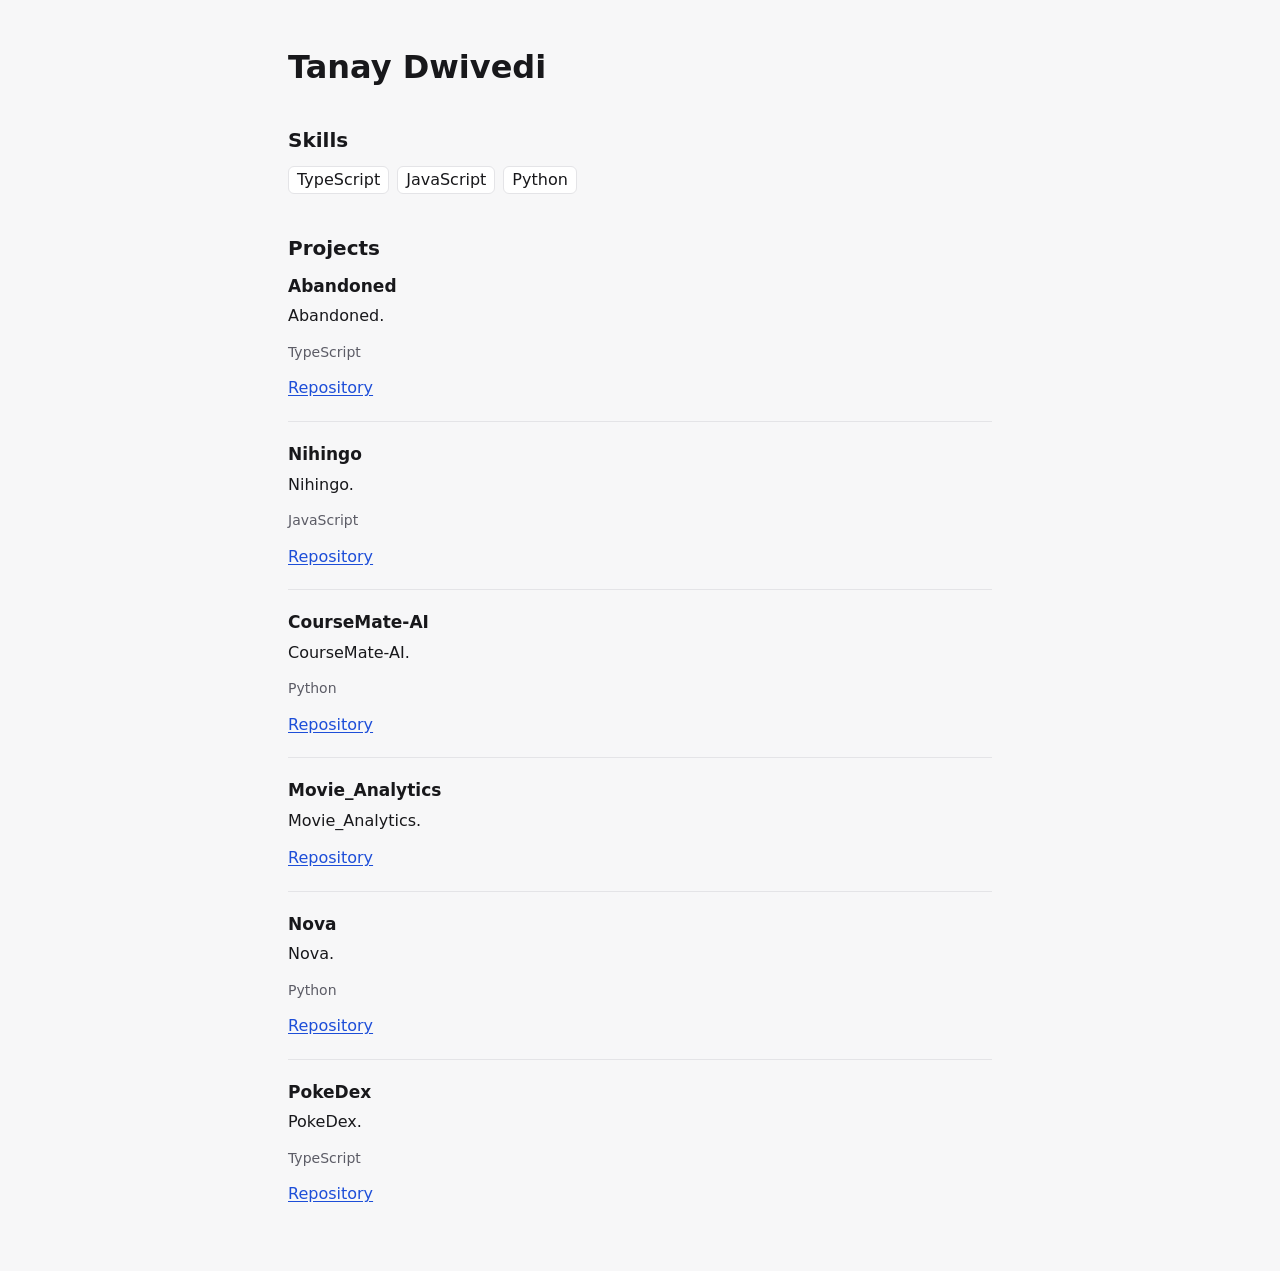
<file: index.html>
<!doctype html>
<html lang="en">
<head>
<meta charset="utf-8">
<meta name="viewport" content="width=device-width, initial-scale=1">
<meta http-equiv="Content-Security-Policy" content="default-src 'none'; style-src 'self'; img-src 'self'; base-uri 'none'; form-action 'none'">
<meta name="referrer" content="strict-origin-when-cross-origin">
<meta name="generator" content="Updater">
<title>Tanay Dwivedi</title>
<link rel="stylesheet" href="site.css">
</head>
<body>
<main><header><h1>Tanay Dwivedi</h1></header><section aria-labelledby="skills"><h2 id="skills">Skills</h2><ul class="chips"><li>TypeScript</li><li>JavaScript</li><li>Python</li></ul></section><section aria-labelledby="projects"><h2 id="projects">Projects</h2><article><h3>Abandoned</h3><p>Abandoned.</p><p class="meta">TypeScript</p><ul class="links"><li><a href="https://github.com/tanay9098/Abandoned" rel="noopener noreferrer">Repository</a></li></ul></article><article><h3>Nihingo</h3><p>Nihingo.</p><p class="meta">JavaScript</p><ul class="links"><li><a href="https://github.com/tanay9098/Nihingo" rel="noopener noreferrer">Repository</a></li></ul></article><article><h3>CourseMate-AI</h3><p>CourseMate-AI.</p><p class="meta">Python</p><ul class="links"><li><a href="https://github.com/tanay9098/CourseMate-AI" rel="noopener noreferrer">Repository</a></li></ul></article><article><h3>Movie_Analytics</h3><p>Movie_Analytics.</p><ul class="links"><li><a href="https://github.com/tanay9098/Movie_Analytics" rel="noopener noreferrer">Repository</a></li></ul></article><article><h3>Nova</h3><p>Nova.</p><p class="meta">Python</p><ul class="links"><li><a href="https://github.com/tanay9098/Nova" rel="noopener noreferrer">Repository</a></li></ul></article><article><h3>PokeDex</h3><p>PokeDex.</p><p class="meta">TypeScript</p><ul class="links"><li><a href="https://github.com/tanay9098/PokeDex" rel="noopener noreferrer">Repository</a></li></ul></article></section></main>
</body>
</html>
</file>
<file: site.css>
:root {
  color-scheme: light dark;
  --background: #f7f7f8;
  --surface: #ffffff;
  --foreground: #18181b;
  --foreground-secondary: #3f3f46;
  --muted: #5c5c66;
  --border: #e4e4e7;
  --link: #1d4ed8;
  --focus-ring: #2563eb;
}
@media (prefers-color-scheme: dark) {
  :root {
    --background: #0c0c0e;
    --surface: #141417;
    --foreground: #f4f4f5;
    --foreground-secondary: #d4d4d8;
    --muted: #a1a1aa;
    --border: #27272c;
    --link: #7aa7ff;
    --focus-ring: #7aa7ff;
  }
}
*, *::before, *::after { box-sizing: border-box; }
html { -webkit-text-size-adjust: 100%; }
body {
  margin: 0;
  background: var(--background);
  color: var(--foreground);
  font: 1rem/1.6 ui-sans-serif, system-ui, -apple-system, "Segoe UI", Roboto, "Helvetica Neue", Arial, sans-serif;
}
main {
  max-width: 46rem;
  margin: 0 auto;
  padding: 3rem 1rem 4rem;
}
header { margin-bottom: 2.5rem; }
h1 { font-size: 2rem; line-height: 1.2; margin: 0 0 0.25rem; }
h2 { font-size: 1.25rem; line-height: 1.4; margin: 2.5rem 0 0.75rem; }
h3 { font-size: 1.0625rem; line-height: 1.5; margin: 0 0 0.25rem; }
p { margin: 0 0 0.75rem; }
.headline { font-size: 1.125rem; color: var(--foreground-secondary); margin-bottom: 0.25rem; }
.meta { font-size: 0.875rem; color: var(--muted); }
.intro { margin-top: 1rem; }
a { color: var(--link); text-underline-offset: 0.15em; }
a:focus-visible { outline: 2px solid var(--focus-ring); outline-offset: 2px; border-radius: 2px; }
ul { margin: 0; padding: 0; }
.links { list-style: none; display: flex; flex-wrap: wrap; gap: 0.25rem 1rem; margin-top: 0.75rem; }
.chips { list-style: none; display: flex; flex-wrap: wrap; gap: 0.5rem; }
.chips li { border: 1px solid var(--border); border-radius: 6px; padding: 0 0.5rem; background: var(--surface); }
.bullets { padding-left: 1.25rem; margin-bottom: 0.75rem; }
.bullets li + li { margin-top: 0.25rem; }
article { border-top: 1px solid var(--border); padding-top: 1.25rem; margin-top: 1.25rem; }
section > article:first-of-type { border-top: 0; padding-top: 0; margin-top: 0; }
@media print { a { color: inherit; } }
</file>
